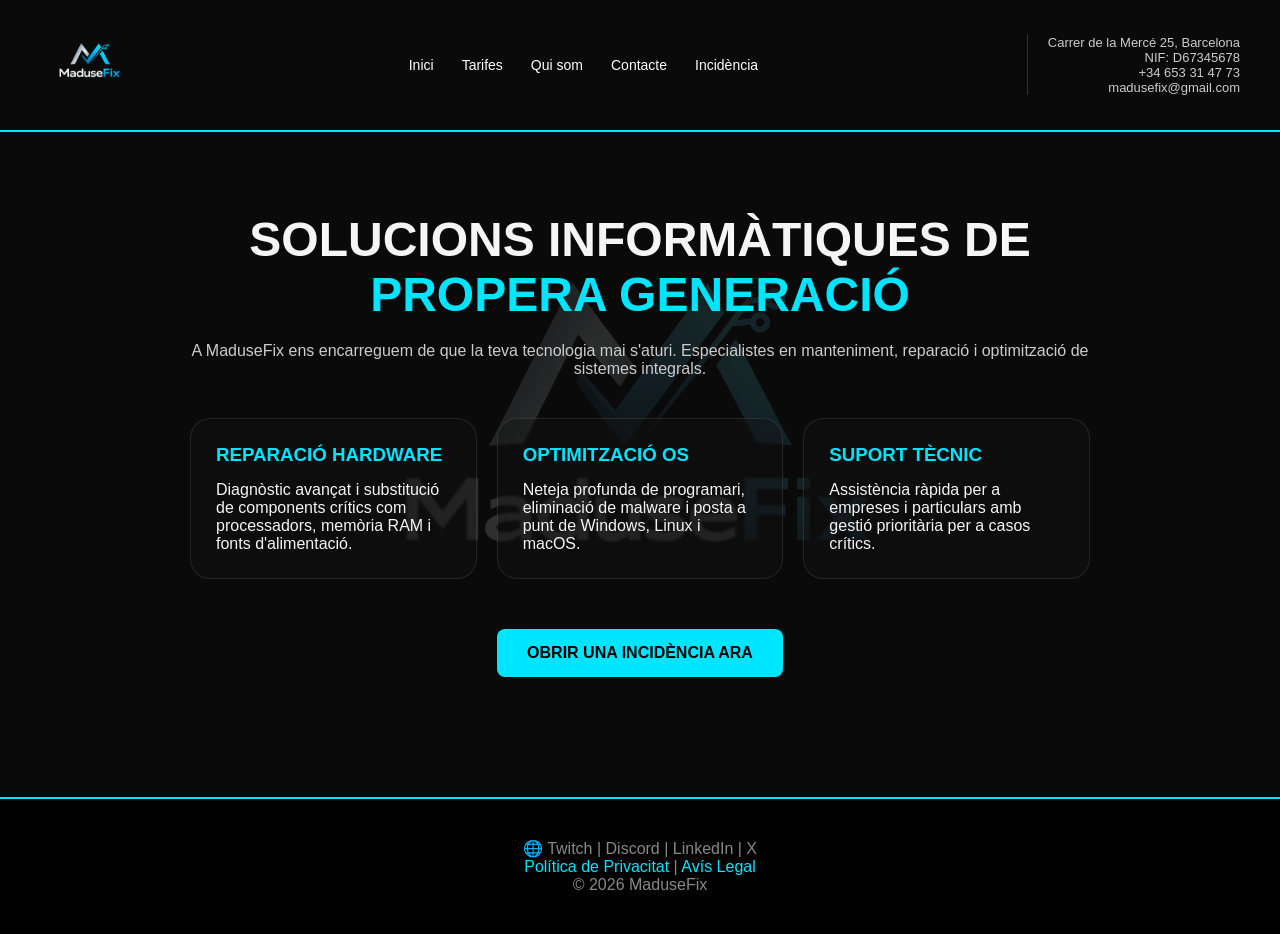
<file: index.html>
<!DOCTYPE html>
<html lang="ca">
<head>
  <meta charset="UTF-8">
  <title>MaduseFix - Servei de Manteniment Informàtic</title>
  <link rel="stylesheet" href="style.css">
</head>
<body>

  <div class="parallax-bg"></div>

  <header>
    <div class="header-caixa">
      <div class="logo">
        <img src="madusefixi.png" alt="MaduseFix">
      </div>

      <nav>
  <a href="index.html">Inici</a>
  <a href="tarifes.html">Tarifes</a>
  <a href="quisom.html">Qui som</a>
  <a href="contacte.html">Contacte</a>
  <a href="montatge.html">Incidència</a>
</nav>

      <div class="empresa">
        <p>Carrer de la Mercé 25, Barcelona</p>
        <p>NIF: D67345678</p>
        <p>+34 653 31 47 73</p>
        <p>madusefix@gmail.com</p>
      </div>
    </div>
  </header>

  <main>
    <section id="inici">
      <h1>Solucions Informàtiques de <span class="highlight">Propera Generació</span></h1>
      <p class="subtitle">A MaduseFix ens encarreguem de que la teva tecnologia mai s'aturi. Especialistes en manteniment, reparació i optimització de sistemes integrals.</p>
      
      <div class="grid-serveis">
        <div class="servei-item">
          <h3>Reparació Hardware</h3>
          <p>Diagnòstic avançat i substitució de components crítics com processadors, memòria RAM i fonts d'alimentació.</p>
        </div>
        
        <div class="servei-item">
          <h3>Optimització OS</h3>
          <p>Neteja profunda de programari, eliminació de malware i posta a punt de Windows, Linux i macOS.</p>
        </div>
        
        <div class="servei-item">
          <h3>Suport Tècnic</h3>
          <p>Assistència ràpida per a empreses i particulars amb gestió prioritària per a casos crítics.</p>
        </div>
      </div>

      <div style="text-align: center; margin-top: 50px;">
        <a href="montatge.html" style="display: inline-block; padding: 15px 30px; background: #00e5ff; color: #000; text-decoration: none; font-weight: bold; border-radius: 8px; text-transform: uppercase;">Obrir una Incidència Ara</a>
      </div>
    </section>
  </main>

  <footer>
    <p>🌐 Twitch | Discord | LinkedIn | X</p>
    <p><a href="index.html">Política de Privacitat</a> | <a href="index.html">Avís Legal</a></p>
    <p>© 2026 MaduseFix</p>
  </footer>

</body>
</html>
</file>
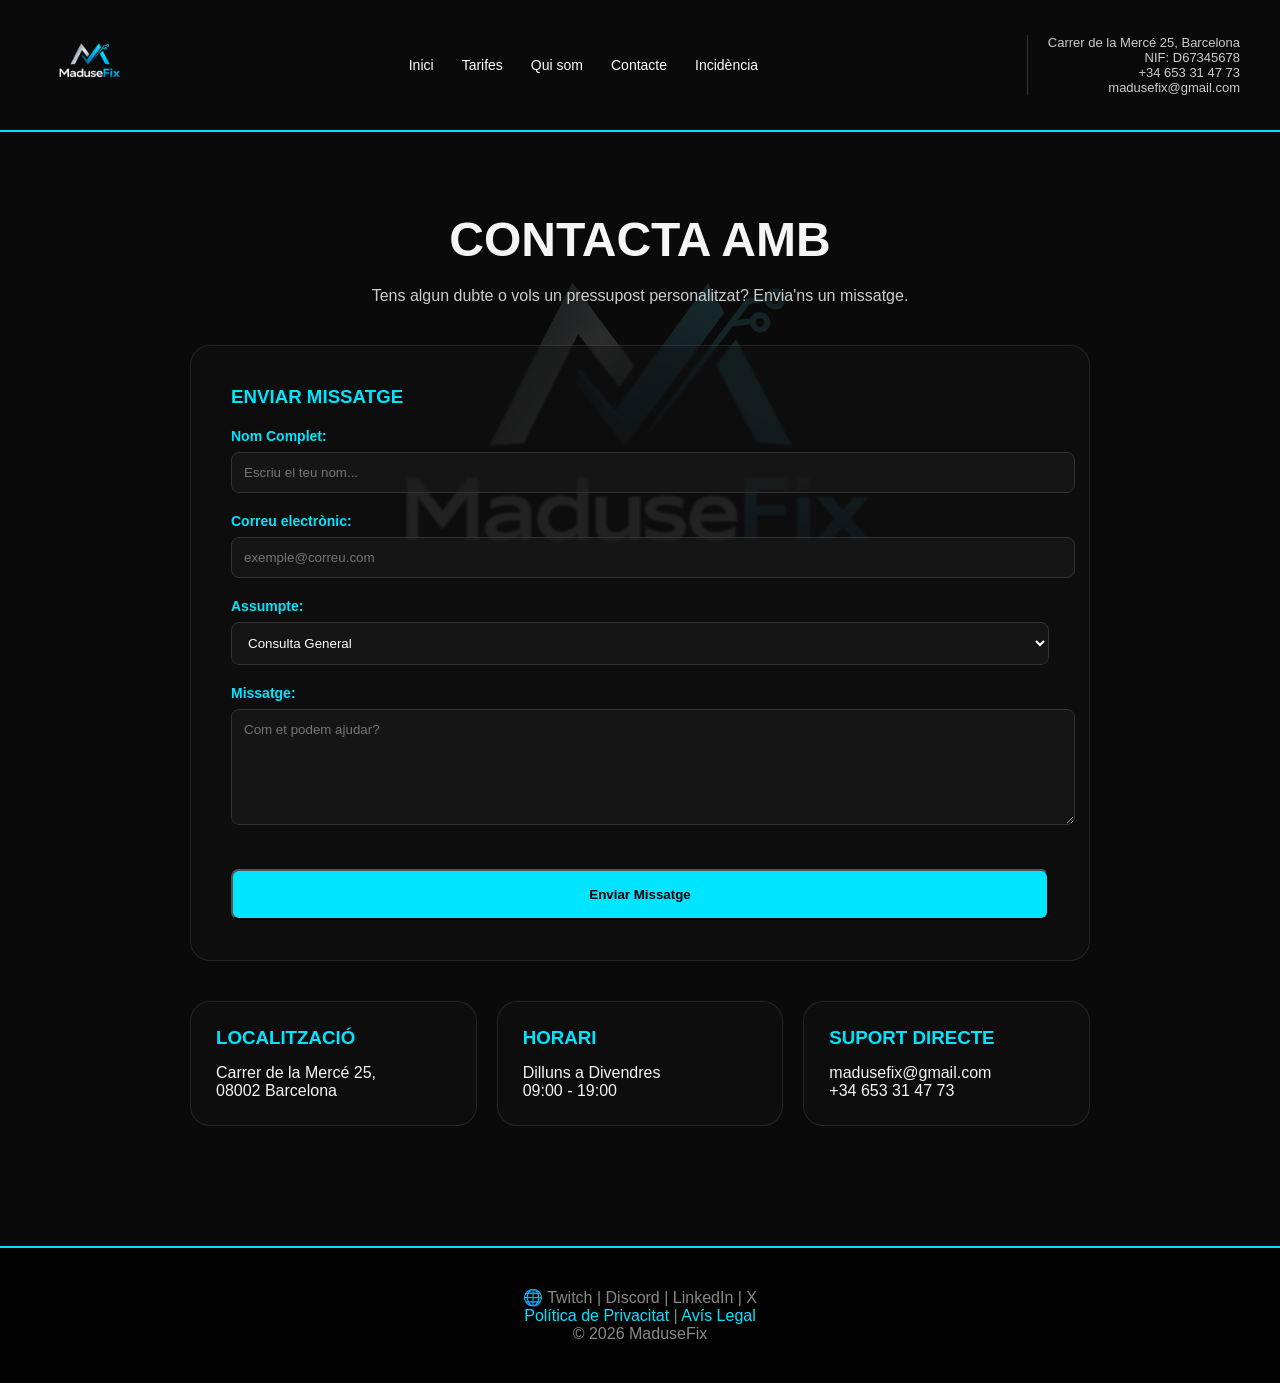
<file: contacte.html>
<!DOCTYPE html>
<html lang="ca">
<head>
  <meta charset="UTF-8">
  <title>Contacte - MaduseFix</title>
  <link rel="stylesheet" href="style.css">
</head>
<body>

  <div class="parallax-bg"></div>

  <header>
    <div class="header-caixa">
      <div class="logo">
        <img src="madusefixi.png" alt="MaduseFix">
      </div>

   <nav>
  <a href="index.html">Inici</a>
  <a href="tarifes.html">Tarifes</a>
  <a href="quisom.html">Qui som</a>
  <a href="contacte.html">Contacte</a>
  <a href="montatge.html">Incidència</a>
</nav>
      <div class="empresa">
        <p>Carrer de la Mercé 25, Barcelona</p>
        <p>NIF: D67345678</p>
        <p>+34 653 31 47 73</p>
        <p>madusefix@gmail.com</p>
      </div>
    </div>
  </header>

  <main>
    <section id="contacte">
      <h1>Contacta amb</h1>
      <p class="subtitle">Tens algun dubte o vols un pressupost personalitzat? Envia'ns un missatge.</p>
      
      <div class="card">
        <form>
          <h3>Enviar Missatge</h3>
          
          <label>Nom Complet:</label>
          <input type="text" placeholder="Escriu el teu nom..." required>

          <label>Correu electrònic:</label>
          <input type="email" placeholder="exemple@correu.com" required>

          <label>Assumpte:</label>
          <select>
            <option>Consulta General</option>
            <option>Pressupost Empresa</option>
            <option>Dubtes sobre Tarifes</option>
            <option>Altres</option>
          </select>

          <label>Missatge:</label>
          <textarea rows="6" placeholder="Com et podem ajudar?"></textarea>

          <button type="submit">Enviar Missatge</button>
        </form>
      </div>

      <div class="grid-serveis" style="margin-top: 40px;">
        <div class="servei-item">
          <h3>Localització</h3>
          <p class="descripcio-tarifa">Carrer de la Mercé 25,<br>08002 Barcelona</p>
        </div>
        <div class="servei-item">
          <h3>Horari</h3>
          <p class="descripcio-tarifa">Dilluns a Divendres<br>09:00 - 19:00</p>
        </div>
        <div class="servei-item">
          <h3>Suport Directe</h3>
          <p class="descripcio-tarifa">madusefix@gmail.com<br>+34 653 31 47 73</p>
        </div>
      </div>
    </section>
  </main>

  <footer>
    <p>🌐 Twitch | Discord | LinkedIn | X</p>
    <p><a href="index.html">Política de Privacitat</a> | <a href="index.html">Avís Legal</a></p>
    <p>© 2026 MaduseFix</p>
  </footer>

</body>
</html>
</file>
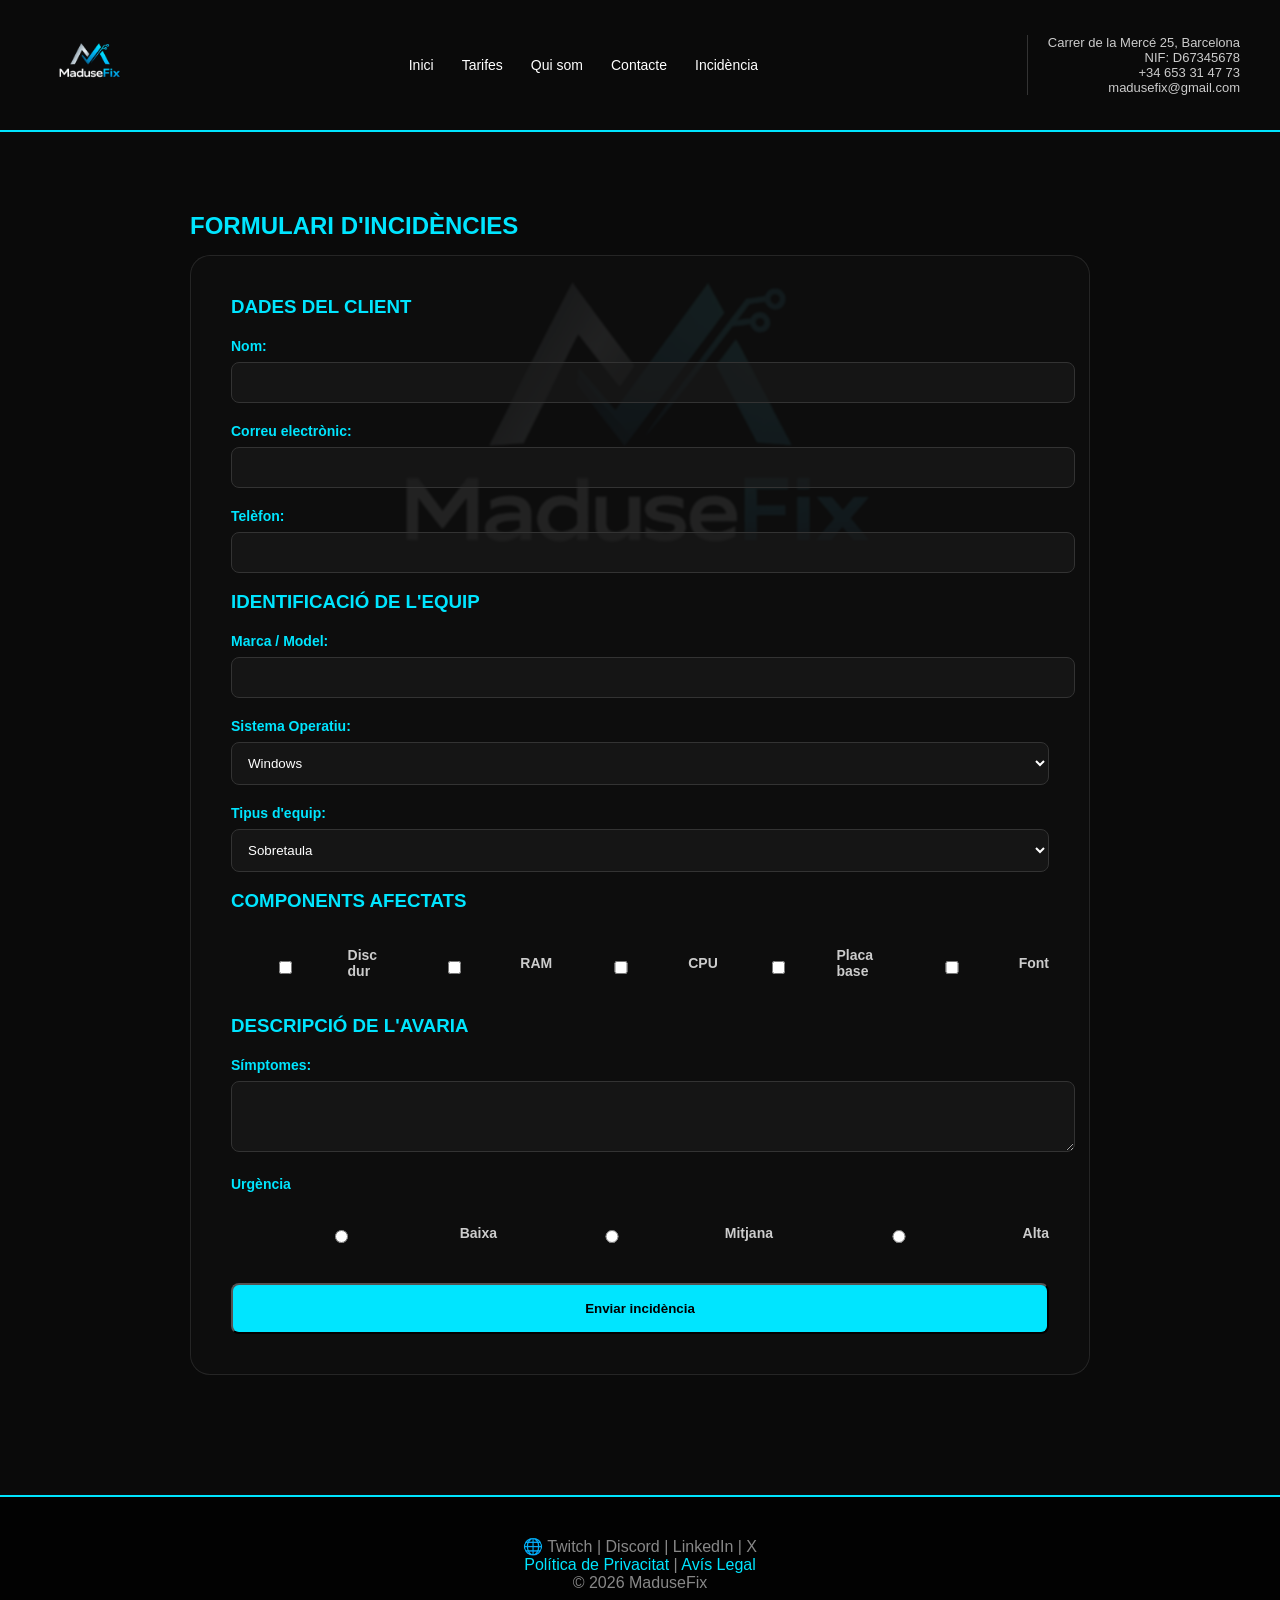
<file: montatge.html>
<!DOCTYPE html>
<html lang="ca">
<head>
  <meta charset="UTF-8">
  <title>MaduseFix - Servei de Manteniment Informàtic</title>
  <link rel="stylesheet" href="style.css">
</head>
<body>

  <div class="parallax-bg"></div>

  <header>
    <div class="header-caixa">
      <div class="logo">
        <img src="madusefixi.png" alt="MaduseFix">
      </div>

    <nav>
  <a href="index.html">Inici</a>
  <a href="tarifes.html">Tarifes</a>
  <a href="quisom.html">Qui som</a>
  <a href="contacte.html">Contacte</a>
  <a href="montatge.html">Incidència</a>
</nav>
      <div class="empresa">
        <p>Carrer de la Mercé 25, Barcelona</p>
        <p>NIF: D67345678</p>
        <p>+34 653 31 47 73</p>
        <p>madusefix@gmail.com</p>
      </div>
    </div>
  </header>

  <main>
    <section id="incidencia">
      <h2>Formulari d'Incidències</h2>
      <div class="card">
        <form>
          <h3>Dades del Client</h3>
          <label>Nom:</label>
          <input type="text" required>

          <label>Correu electrònic:</label>
          <input type="email" required>

          <label>Telèfon:</label>
          <input type="tel" required>
          <br><br>

          <h3>Identificació de l'Equip</h3>
          <label>Marca / Model:</label>
          <input type="text">

          <label>Sistema Operatiu:</label>
          <select>
            <option>Windows</option>
            <option>Linux</option>
            <option>macOS</option>
          </select>

          <label>Tipus d'equip:</label>
          <select>
            <option>Sobretaula</option>
            <option>Portàtil</option>
            <option>Servidor</option>
          </select>
<br><br>
          <h3>Components afectats</h3>
          <div class="checkbox-group">
            <label><input type="checkbox"> Disc dur</label>
            <label><input type="checkbox"> RAM</label>
            <label><input type="checkbox"> CPU</label>
            <label><input type="checkbox"> Placa base</label>
            <label><input type="checkbox"> Font</label>
          </div>
<br><br>
          <h3>Descripció de l'Avaria</h3>
          <label>Símptomes:</label>
          <textarea rows="3"></textarea>

          <label>Urgència</label>
          <div class="radio-group">
            <label><input type="radio" name="urgencia"> Baixa</label>
            <label><input type="radio" name="urgencia"> Mitjana</label>
            <label><input type="radio" name="urgencia"> Alta</label>
          </div>

          <button type="submit">Enviar incidència</button>
        </form>
      </div>
    </section>
  </main>

  <footer>
    <p>🌐 Twitch | Discord | LinkedIn | X</p>
    <p><a href="index.html">Política de Privacitat</a> | <a href="index.html">Avís Legal</a></p>
    <p>© 2026 MaduseFix</p>
  </footer>

</body>
</html>
</file>
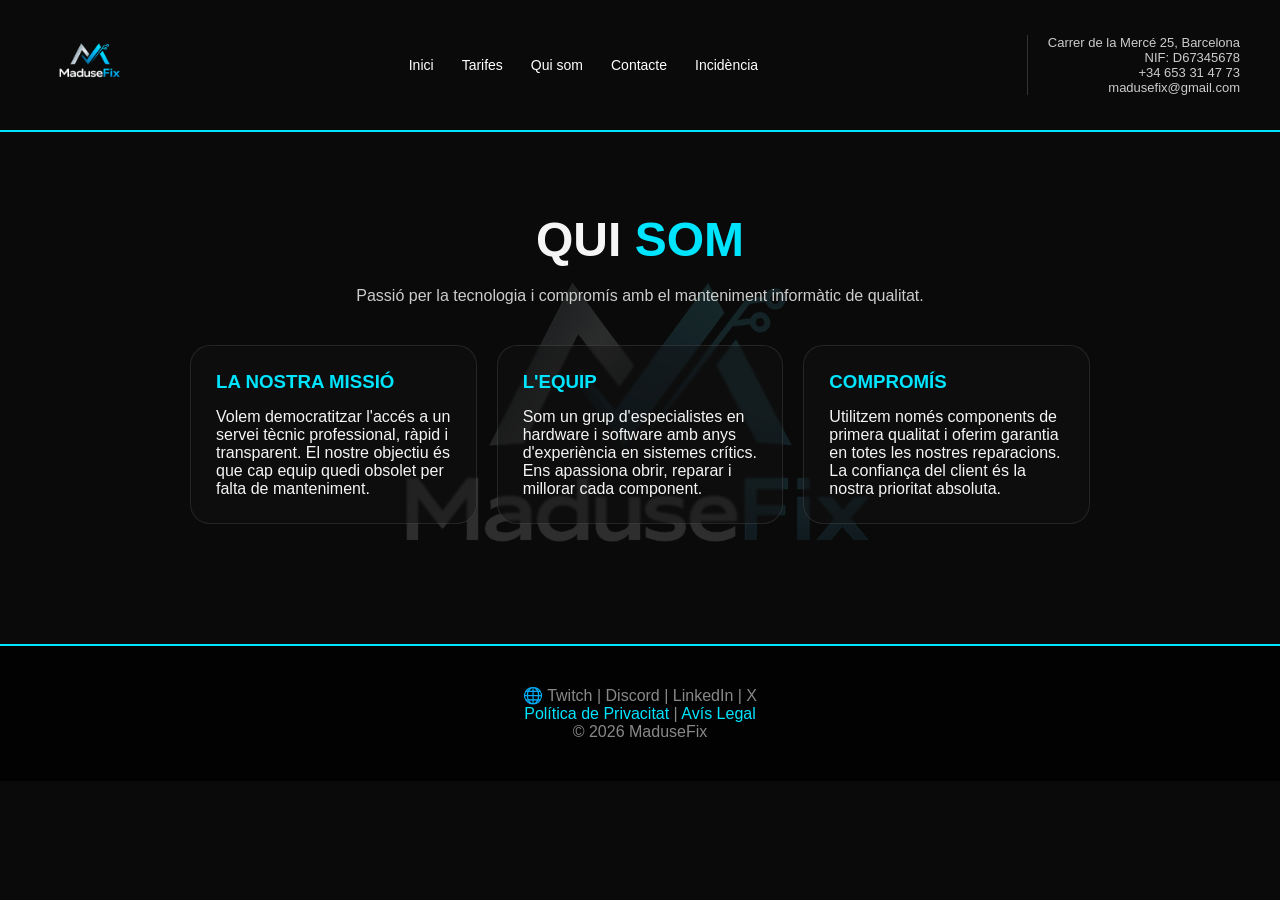
<file: quisom.html>
<!DOCTYPE html>
<html lang="ca">
<head>
  <meta charset="UTF-8">
  <title>Qui Som - MaduseFix</title>
  <link rel="stylesheet" href="style.css">
</head>
<body>

  <div class="parallax-bg"></div>

  <header>
    <div class="header-caixa">
      <div class="logo">
        <img src="madusefixi.png" alt="MaduseFix">
      </div>
<nav>
  <a href="index.html">Inici</a>
  <a href="tarifes.html">Tarifes</a>
  <a href="quisom.html">Qui som</a>
  <a href="contacte.html">Contacte</a>
  <a href="montatge.html">Incidència</a>
</nav>

      <div class="empresa">
        <p>Carrer de la Mercé 25, Barcelona</p>
        <p>NIF: D67345678</p>
        <p>+34 653 31 47 73</p>
        <p>madusefix@gmail.com</p>
      </div>
    </div>
  </header>

  <main>
    <section id="quisom">
      <h1>Qui <span class="highlight">Som</span></h1>
      <p class="subtitle">Passió per la tecnologia i compromís amb el manteniment informàtic de qualitat.</p>
      
      <div class="grid-serveis">
        
        <div class="servei-item">
          <h3>La nostra Missió</h3>
          <p class="descripcio-tarifa">Volem democratitzar l'accés a un servei tècnic professional, ràpid i transparent. El nostre objectiu és que cap equip quedi obsolet per falta de manteniment.</p>
        </div>

        <div class="servei-item destacat">
          <h3>L'Equip</h3>
          <p class="descripcio-tarifa">Som un grup d'especialistes en hardware i software amb anys d'experiència en sistemes crítics. Ens apassiona obrir, reparar i millorar cada component.</p>
        </div>

        <div class="servei-item">
          <h3>Compromís</h3>
          <p class="descripcio-tarifa">Utilitzem només components de primera qualitat i oferim garantia en totes les nostres reparacions. La confiança del client és la nostra prioritat absoluta.</p>
        </div>

      </div>
    </section>
  </main>

  <footer>
    <p>🌐 Twitch | Discord | LinkedIn | X</p>
    <p><a href="index.html">Política de Privacitat</a> | <a href="index.html">Avís Legal</a></p>
    <p>© 2026 MaduseFix</p>
  </footer>

</body>
</html>
</file>
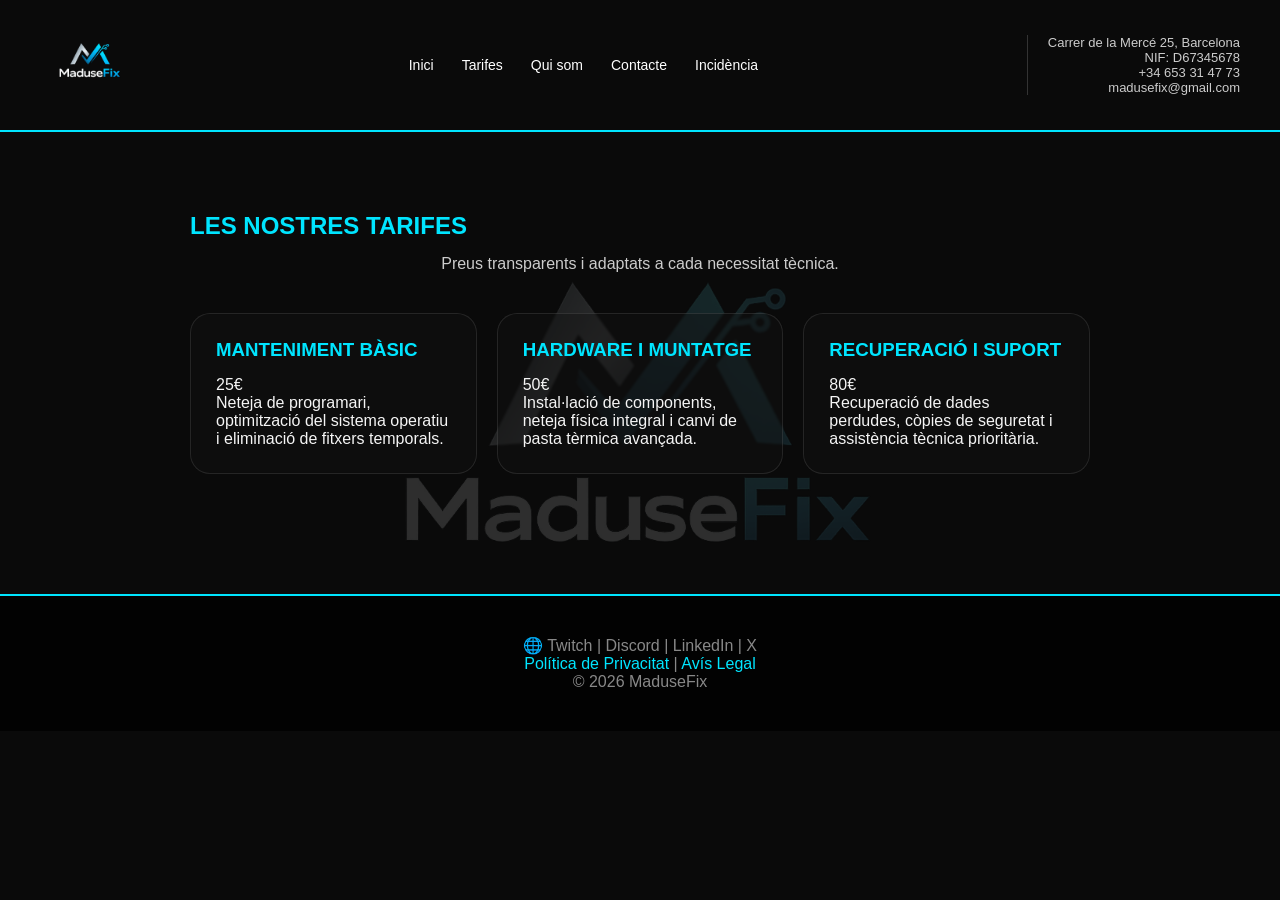
<file: tarifes.html>
<!DOCTYPE html>
<html lang="ca">
<head>
  <meta charset="UTF-8">
  <title>MaduseFix - Tarifes</title>
  <link rel="stylesheet" href="style.css">
</head>
<body>

  <div class="parallax-bg"></div>

  <header>
    <div class="header-caixa">
      <div class="logo">
        <img src="madusefixi.png" alt="MaduseFix">
      </div>

   <nav>
  <a href="index.html">Inici</a>
  <a href="tarifes.html">Tarifes</a>
  <a href="quisom.html">Qui som</a>
  <a href="contacte.html">Contacte</a>
  <a href="montatge.html">Incidència</a>
</nav>

      <div class="empresa">
        <p>Carrer de la Mercé 25, Barcelona</p>
        <p>NIF: D67345678</p>
        <p>+34 653 31 47 73</p>
        <p>madusefix@gmail.com</p>
      </div>
    </div>
  </header>

  <main>
    <section>
      <h2>Les nostres <span class="highlight">Tarifes</span></h2>
      <p class="subtitle">Preus transparents i adaptats a cada necessitat tècnica.</p>
      
      <div class="grid-serveis">
        
        <div class="servei-item">
          <h3>Manteniment Bàsic</h3>
          <p class="preu">25€</p>
          <p class="descripcio-tarifa">Neteja de programari, optimització del sistema operatiu i eliminació de fitxers temporals.</p>
        </div>

        <div class="servei-item destacat">
          <h3>Hardware i Muntatge</h3>
          <p class="preu">50€</p>
          <p class="descripcio-tarifa">Instal·lació de components, neteja física integral i canvi de pasta tèrmica avançada.</p>
        </div>

        <div class="servei-item">
          <h3>Recuperació i Suport</h3>
          <p class="preu">80€</p>
          <p class="descripcio-tarifa">Recuperació de dades perdudes, còpies de seguretat i assistència tècnica prioritària.</p>
        </div>

      </div>
    </section>
  </main>

  <footer>
    <p>🌐 Twitch | Discord | LinkedIn | X</p>
    <p><a href="index.html">Política de Privacitat</a> | <a href="index.html">Avís Legal</a></p>
    <p>© 2026 MaduseFix</p>
  </footer>

</body>
</html>
</file>
<file: style.css>
* {
  margin: 0;
  padding: 0;
  font-family: sans-serif
}

body {
  background: #0a0a0a;
  color: #f5f5f5;
}

.parallax-bg {
  background: url("madusefixi.png") no-repeat fixed center;
  background-size: 60%;
  position: fixed;
  inset: 0;
  opacity: 0.15;
  filter: grayscale(50%);
  z-index: -1;
  pointer-events: none;
}

header {
  border-bottom: 2px solid #00e5ff;
  padding: 15px 40px;
  top: 0;
}

.header-caixa {
  display: flex;
  justify-content: space-between;
  align-items: center;
  max-width: 1400px;
  margin: 0 auto;
  gap: 20px;
}

.logo img {
  height: 100px;
  display: block;
}

nav {
  display: flex;
  justify-content: center;
}

.empresa {
  color: #cccccc;
  font-size: 13px;
  border-left: 1px solid #333;
  padding-left: 20px;
  text-align: right;
}

nav a {
  color: #ffffff;
  text-decoration: none;
  padding: 8px 14px;
  border-radius: 8px;
  font-size: 14px;
  transition: 0.3s;
}

nav a:hover {
  background: #00e5ff;
  color: #000;
}

section {
  max-width: 900px;
  margin: 60px auto;
  padding: 20px;
}

h1 {
  font-size: 3rem;
  text-align: center;
  margin-bottom: 20px;
  text-transform: uppercase;
}

.highlight {
  color: #00e5ff;
}

.subtitle {
  text-align: center;
  color: #ccc;
  margin-bottom: 40px;
}

.grid-serveis {
  display: grid;
  grid-template-columns: repeat(auto-fit, minmax(250px, 1fr));
  gap: 20px;
}

.servei-item {
  background: rgba(18, 18, 18, 0.4);
  border: 1px solid rgba(255, 255, 255, 0.1);
  padding: 25px;
  border-radius: 20px;
  backdrop-filter: blur(1px);
}

h2, h3 {
  color: #00e5ff;
  margin-bottom: 15px;
  text-transform: uppercase;
}

.card {
  background: rgba(18, 18, 18, 0.4);
  border: 1px solid rgba(255, 255, 255, 0.1);
  border-radius: 20px;
  padding: 40px;
  backdrop-filter: blur(1px);
}

form label {
  display: block;
  margin-top: 20px;
  color: #00e5ff;
  font-size: 14px;
  font-weight: bold;
}

input, select, textarea {
  width: 100%;
  margin-top: 8px;
  padding: 12px;
  background: rgba(27, 27, 27, 0.6);
  color: white;
  border: 1px solid #333;
  border-radius: 8px;
  outline: none;
}

input:focus, select:focus, textarea:focus {
  border-color: #00e5ff;
}

.checkbox-group, .radio-group {
  margin-top: 10px;
  display: grid;
  grid-template-columns: repeat(auto-fit, minmax(120px, 1fr));
  gap: 10px;
}

.checkbox-group label, .radio-group label {
  display: flex;
  align-items: center;
  gap: 8px;
  color: #ccc;
  cursor: pointer;
}

button {
  width: 100%;
  margin-top: 40px;
  padding: 16px;
  background: #00e5ff;
  color: #000;
  font-weight: bold;
  border-radius: 8px;
  cursor: pointer;
  transition: 0.3s;
}

button:hover {
  background: #00b8cc;
  transform: translateY(-2px);
}

footer {
  margin-top: 100px;
  background: rgba(0, 0, 0, 0.8);
  border-top: 2px solid #00e5ff;
  color: #888;
  text-align: center;
  padding: 40px 20px;
}

footer a {
  color: #00e5ff;
  text-decoration: none;
}
</file>
